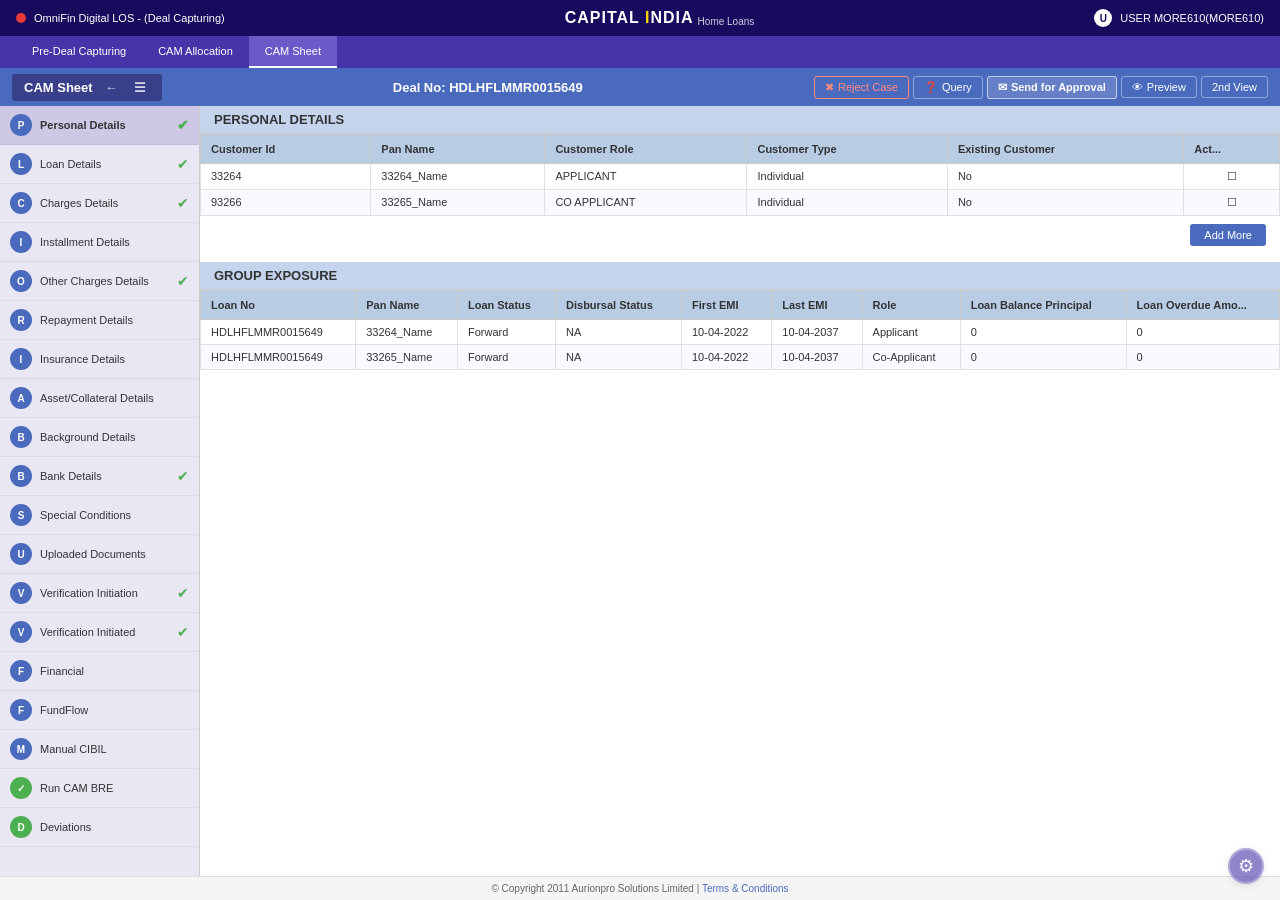
<file: index.html>
<!DOCTYPE html>
<html lang="en">
<head>
  <meta charset="UTF-8">
  <meta name="viewport" content="width=device-width, initial-scale=1.0">
  <title>OmniFin Digital LOS - Prototype</title>
  <style>
/* ============================================
   OMNIFIN DIGITAL LOS - PROTOTYPE STYLES v3
   ============================================ */
:root {
  --header-bg: #1a0a5e; --tab-bg: #4535a8; --tab-hover: #5a4ab8; --tab-active: #6a5ac8;
  --action-bar-bg: #4a6abd; --action-bar-dark: #3a3f8a;
  --sidebar-bg: #eae7f5; --sidebar-hover: #ddd8ee; --sidebar-active: #cfc8e5;
  --content-bg: #ffffff; --section-header-bg: #c5d4ed; --table-header-bg: #b8cce4;
  --primary-blue: #4a6abd; --primary-purple: #4535a8;
  --success-green: #4caf50; --danger-red: #e53935; --warning-orange: #ff9800;
  --info-blue: #2196f3; --deviate-yellow: #ffc107;
  --text-primary: #333333; --text-secondary: #666666; --text-light: #999999; --text-white: #ffffff;
  --border-color: #cccccc; --border-light: #e0e0e0; --border-dark: #999999;
  --bg-light: #f5f5f5; --bg-hover: #f0f0f0; --bg-card: #ffffff;
  --overlay-bg: rgba(0, 0, 0, 0.5);
  --spacing-xs: 4px; --spacing-sm: 8px; --spacing-md: 12px; --spacing-lg: 16px; --spacing-xl: 24px; --spacing-xxl: 32px;
  --radius-sm: 3px; --radius-md: 5px; --radius-lg: 8px;
  --shadow-sm: 0 1px 3px rgba(0,0,0,0.12); --shadow-md: 0 2px 8px rgba(0,0,0,0.15); --shadow-lg: 0 4px 16px rgba(0,0,0,0.2);
  --font-family: 'Segoe UI', Arial, Helvetica, sans-serif;
  --font-size-xs: 10px; --font-size-sm: 11px; --font-size-base: 12px; --font-size-md: 13px; --font-size-lg: 14px; --font-size-xl: 16px; --font-size-xxl: 18px;
  --sidebar-width: 200px; --header-height: 36px; --tab-height: 32px; --action-bar-height: 38px;
}
*, *::before, *::after { box-sizing: border-box; margin: 0; padding: 0; }
html, body { height: 100%; font-family: var(--font-family); font-size: var(--font-size-base); color: var(--text-primary); background: var(--bg-light); overflow: hidden; }
a { color: var(--primary-blue); text-decoration: none; }
a:hover { text-decoration: underline; }
button { font-family: var(--font-family); cursor: pointer; border: none; outline: none; }
input, select, textarea { font-family: var(--font-family); font-size: var(--font-size-base); }
.app-container { display: flex; flex-direction: column; height: 100vh; overflow: hidden; }
.top-header { display: flex; align-items: center; justify-content: space-between; height: var(--header-height); background: var(--header-bg); color: var(--text-white); padding: 0 var(--spacing-lg); flex-shrink: 0; }
.top-header .header-left { display: flex; align-items: center; gap: var(--spacing-sm); font-size: var(--font-size-sm); }
.top-header .header-left .status-dot { width: 10px; height: 10px; background: var(--danger-red); border-radius: 50%; }
.top-header .header-center { display: flex; align-items: center; gap: var(--spacing-sm); }
.top-header .header-center .logo-text { font-size: var(--font-size-xl); font-weight: 700; letter-spacing: 1px; }
.top-header .header-center .logo-text span { color: #ffd700; }
.top-header .header-center .logo-subtitle { font-size: var(--font-size-xs); opacity: 0.8; margin-left: -4px; align-self: flex-end; }
.top-header .header-right { display: flex; align-items: center; gap: var(--spacing-sm); font-size: var(--font-size-sm); }
.top-header .header-right .user-icon { width: 18px; height: 18px; background: var(--text-white); color: var(--header-bg); border-radius: 50%; display: flex; align-items: center; justify-content: center; font-size: 10px; font-weight: bold; }
.tab-nav { display: flex; align-items: center; height: var(--tab-height); background: var(--tab-bg); flex-shrink: 0; padding: 0 var(--spacing-lg); gap: 0; }
.tab-nav .tab-btn { height: 100%; padding: 0 var(--spacing-lg); background: transparent; color: var(--text-white); font-size: var(--font-size-sm); font-weight: 500; border: none; border-bottom: 2px solid transparent; transition: all 0.2s; }
.tab-nav .tab-btn:hover { background: var(--tab-hover); }
.tab-nav .tab-btn.active { background: var(--tab-active); border-bottom: 2px solid var(--text-white); }
.action-bar { display: none; align-items: center; height: var(--action-bar-height); background: var(--action-bar-bg); color: var(--text-white); padding: 0 var(--spacing-md); flex-shrink: 0; gap: var(--spacing-sm); }
.action-bar.active { display: flex; }
.action-bar .bar-left { display: flex; align-items: center; gap: var(--spacing-sm); background: var(--action-bar-dark); padding: 4px 12px; border-radius: var(--radius-sm); font-weight: 600; font-size: var(--font-size-md); white-space: nowrap; }
.action-bar .bar-left .bar-icon { cursor: pointer; padding: 2px 4px; opacity: 0.8; }
.action-bar .bar-left .bar-icon:hover { opacity: 1; }
.action-bar .bar-center { flex: 1; text-align: center; font-size: var(--font-size-md); font-weight: 600; }
.action-bar .bar-right { display: flex; align-items: center; gap: var(--spacing-xs); }
.action-bar .bar-right .bar-btn { display: flex; align-items: center; gap: 4px; padding: 4px 10px; background: transparent; color: var(--text-white); border: 1px solid rgba(255,255,255,0.4); border-radius: var(--radius-sm); font-size: var(--font-size-sm); white-space: nowrap; transition: all 0.2s; }
.action-bar .bar-right .bar-btn:hover { background: rgba(255,255,255,0.15); border-color: rgba(255,255,255,0.7); }
.action-bar .bar-right .bar-btn.reject { color: #ff8a80; border-color: #ff8a80; }
.action-bar .bar-right .bar-btn.reject:hover { background: rgba(255,0,0,0.15); }
.action-bar .bar-right .bar-btn.primary-action { background: rgba(255,255,255,0.15); border-color: rgba(255,255,255,0.6); font-weight: 600; }
.action-bar .bar-right .bar-btn.primary-action:hover { background: rgba(255,255,255,0.25); }
.main-layout { display: flex; flex: 1; overflow: hidden; }
.sidebar { display: none; flex-direction: column; width: var(--sidebar-width); background: var(--sidebar-bg); border-right: 1px solid var(--border-color); overflow-y: auto; flex-shrink: 0; }
.sidebar.active { display: flex; }
.sidebar .nav-item { display: flex; align-items: center; gap: var(--spacing-sm); padding: 8px 10px; font-size: var(--font-size-sm); color: var(--text-primary); cursor: pointer; border-bottom: 1px solid rgba(0,0,0,0.06); transition: background 0.15s; position: relative; }
.sidebar .nav-item:hover { background: var(--sidebar-hover); }
.sidebar .nav-item.active { background: var(--sidebar-active); font-weight: 600; }
.sidebar .nav-item .nav-icon { width: 22px; height: 22px; background: var(--primary-blue); border-radius: 50%; display: flex; align-items: center; justify-content: center; color: var(--text-white); font-size: 10px; font-weight: bold; flex-shrink: 0; }
.sidebar .nav-item .nav-icon.new-item { background: var(--success-green); }
.sidebar .nav-item .nav-check { margin-left: auto; color: var(--success-green); font-size: var(--font-size-lg); flex-shrink: 0; }
.sidebar .nav-item .nav-label { flex: 1; line-height: 1.3; }
.content-area { flex: 1; overflow-y: auto; background: var(--content-bg); padding: 0; }
.content-panel { display: none; padding: 0; }
.content-panel.active { display: block; }
.section-header { background: var(--section-header-bg); padding: 6px 14px; font-size: var(--font-size-md); font-weight: 600; color: var(--text-primary); border-bottom: 1px solid var(--border-color); }
.form-grid { display: grid; grid-template-columns: 1fr 1fr 1fr; gap: 0; padding: var(--spacing-md) var(--spacing-lg); }
.form-grid.fg-4 { grid-template-columns: 1fr 1fr 1fr 1fr; }
.form-group { padding: var(--spacing-sm) var(--spacing-md); }
.form-group label { display: block; font-size: var(--font-size-sm); color: var(--text-secondary); margin-bottom: 3px; font-weight: 500; }
.form-group label .required { color: var(--danger-red); }
.form-group input, .form-group select, .form-group textarea { width: 100%; padding: 5px 8px; border: 1px solid var(--border-color); border-radius: var(--radius-sm); font-size: var(--font-size-base); color: var(--text-primary); background: var(--text-white); }
.form-group input:focus, .form-group select:focus, .form-group textarea:focus { border-color: var(--primary-blue); outline: none; box-shadow: 0 0 0 2px rgba(74,106,189,0.15); }
.form-group input[readonly] { background: var(--bg-light); color: var(--text-secondary); }
.form-group textarea { resize: vertical; min-height: 60px; }
.data-table-wrapper { overflow-x: auto; margin: 0; }
.data-table { width: 100%; border-collapse: collapse; font-size: var(--font-size-sm); }
.data-table thead th { background: var(--table-header-bg); padding: 8px 10px; text-align: left; font-weight: 600; color: var(--text-primary); border: 1px solid var(--border-color); white-space: nowrap; }
.data-table tbody td { padding: 6px 10px; border: 1px solid var(--border-light); color: var(--text-primary); vertical-align: top; }
.data-table tbody tr:hover { background: var(--bg-hover); }
.data-table tbody tr:nth-child(even) { background: #f9f9ff; }
.data-table tbody tr:nth-child(even):hover { background: var(--bg-hover); }
.data-table .cell-center { text-align: center; }
.data-table .cell-right { text-align: right; }
.data-table .link-cell { color: var(--primary-blue); cursor: pointer; }
.data-table .link-cell:hover { text-decoration: underline; }
.table-actions { padding: 8px 14px; display: flex; justify-content: flex-end; gap: var(--spacing-sm); }
.table-actions .btn-add { padding: 5px 14px; background: var(--primary-blue); color: var(--text-white); border: none; border-radius: var(--radius-sm); font-size: var(--font-size-sm); cursor: pointer; }
.table-actions .btn-add:hover { opacity: 0.9; }
.bre-page { padding: var(--spacing-lg); }
.bre-page .bre-header { display: flex; align-items: center; justify-content: space-between; margin-bottom: var(--spacing-lg); }
.bre-page .bre-title { font-size: var(--font-size-xxl); font-weight: 700; color: var(--text-primary); }
.bre-page .bre-subtitle { font-size: var(--font-size-md); color: var(--text-secondary); margin-top: 2px; }
.btn-run-bre { padding: 8px 20px; background: var(--primary-blue); color: var(--text-white); border: none; border-radius: var(--radius-md); font-size: var(--font-size-md); font-weight: 600; cursor: pointer; transition: all 0.2s; }
.btn-run-bre:hover { background: #3a5aad; box-shadow: var(--shadow-sm); }
.bre-empty-state { display: flex; flex-direction: column; align-items: center; justify-content: center; padding: 80px 40px; text-align: center; }
.bre-empty-state .empty-icon { width: 80px; height: 80px; background: var(--sidebar-bg); border-radius: 50%; display: flex; align-items: center; justify-content: center; font-size: 36px; color: var(--primary-blue); margin-bottom: var(--spacing-lg); }
.bre-empty-state .empty-title { font-size: var(--font-size-xl); font-weight: 600; color: var(--text-primary); margin-bottom: var(--spacing-sm); }
.bre-empty-state .empty-text { font-size: var(--font-size-md); color: var(--text-secondary); margin-bottom: var(--spacing-xl); max-width: 400px; }
.bre-results { display: none; }
.bre-results.active { display: block; }
.bre-status-badge { display: inline-flex; align-items: center; gap: 6px; padding: 4px 14px; border-radius: 20px; font-size: var(--font-size-md); font-weight: 600; }
.bre-status-badge.passed { background: #e8f5e9; color: #2e7d32; border: 1px solid #a5d6a7; }
.bre-status-badge.failed { background: #ffebee; color: #c62828; border: 1px solid #ef9a9a; }
.bre-status-badge.deviated { background: #fff8e1; color: #f57f17; border: 1px solid #ffe082; }
.summary-cards { display: grid; grid-template-columns: repeat(auto-fit, minmax(140px, 1fr)); gap: var(--spacing-md); margin-bottom: var(--spacing-xl); }
.summary-card { background: var(--bg-card); border: 1px solid var(--border-light); border-radius: var(--radius-lg); padding: var(--spacing-lg); text-align: center; box-shadow: var(--shadow-sm); position: relative; overflow: hidden; }
.summary-card::before { content: ''; position: absolute; top: 0; left: 0; right: 0; height: 3px; }
.summary-card.total::before { background: var(--primary-blue); }
.summary-card.passed::before { background: var(--success-green); }
.summary-card.failed::before { background: var(--danger-red); }
.summary-card.deviated::before { background: var(--deviate-yellow); }
.summary-card.amount::before { background: var(--primary-purple); }
.summary-card .card-value { font-size: 28px; font-weight: 700; margin-bottom: 4px; }
.summary-card.total .card-value { color: var(--primary-blue); }
.summary-card.passed .card-value { color: var(--success-green); }
.summary-card.failed .card-value { color: var(--danger-red); }
.summary-card.deviated .card-value { color: var(--deviate-yellow); }
.summary-card.amount .card-value { color: var(--primary-purple); font-size: 20px; }
.summary-card .card-label { font-size: var(--font-size-sm); color: var(--text-secondary); font-weight: 500; }
.results-section { margin-bottom: var(--spacing-xl); }
.results-section .results-title { font-size: var(--font-size-lg); font-weight: 700; color: var(--text-primary); margin-bottom: var(--spacing-md); display: flex; align-items: center; gap: var(--spacing-sm); }
.results-section .results-title .count-badge { color: var(--text-white); font-size: var(--font-size-xs); padding: 1px 8px; border-radius: 10px; }
.count-badge.fail { background: var(--danger-red); }
.count-badge.deviate { background: var(--deviate-yellow); color: #333; }
.count-badge.pass { background: var(--success-green); }
.modal-overlay { display: none; position: fixed; top: 0; left: 0; right: 0; bottom: 0; background: var(--overlay-bg); z-index: 1000; align-items: center; justify-content: center; }
.modal-overlay.active { display: flex; }
.modal-box { background: var(--text-white); border-radius: var(--radius-lg); box-shadow: var(--shadow-lg); max-width: 520px; width: 90%; max-height: 80vh; overflow-y: auto; position: relative; animation: modalSlideIn 0.2s ease-out; }
@keyframes modalSlideIn { from { opacity: 0; transform: translateY(-20px); } to { opacity: 1; transform: translateY(0); } }
.modal-header { display: flex; align-items: center; justify-content: space-between; padding: 14px 20px; border-bottom: 1px solid var(--border-light); }
.modal-header .modal-title { font-size: var(--font-size-xl); font-weight: 700; color: var(--text-primary); }
.modal-header .modal-close { width: 28px; height: 28px; background: var(--bg-light); border: none; border-radius: 50%; font-size: 16px; color: var(--text-secondary); cursor: pointer; display: flex; align-items: center; justify-content: center; transition: all 0.15s; }
.modal-header .modal-close:hover { background: var(--border-light); color: var(--text-primary); }
.modal-body { padding: 20px; }
.modal-body .modal-icon { text-align: center; font-size: 48px; margin-bottom: var(--spacing-md); }
.modal-body .modal-text { font-size: var(--font-size-md); color: var(--text-secondary); line-height: 1.6; text-align: center; margin-bottom: var(--spacing-lg); }
.modal-body .modal-status { text-align: center; margin-bottom: var(--spacing-lg); }
.modal-body .modal-link { text-align: center; margin-bottom: var(--spacing-md); }
.modal-footer { display: flex; align-items: center; justify-content: center; gap: var(--spacing-md); padding: 14px 20px; border-top: 1px solid var(--border-light); }
.btn { padding: 7px 18px; border-radius: var(--radius-md); font-size: var(--font-size-md); font-weight: 600; cursor: pointer; transition: all 0.15s; border: 1px solid transparent; display: inline-flex; align-items: center; gap: 6px; }
.btn-primary { background: var(--primary-blue); color: var(--text-white); border-color: var(--primary-blue); }
.btn-primary:hover { background: #3a5aad; }
.btn-secondary { background: var(--text-white); color: var(--primary-blue); border-color: var(--primary-blue); }
.btn-secondary:hover { background: #f0f4ff; }
.btn-success { background: var(--success-green); color: var(--text-white); border-color: var(--success-green); }
.btn-success:hover { background: #43a047; }
.btn-danger { background: var(--danger-red); color: var(--text-white); border-color: var(--danger-red); }
.btn-danger:hover { background: #d32f2f; }
.btn-warning { background: var(--deviate-yellow); color: #333; border-color: var(--deviate-yellow); }
.btn-ghost { background: transparent; color: var(--text-secondary); border-color: var(--border-color); }
.btn-ghost:hover { background: var(--bg-light); }
.btn-link { background: transparent; color: var(--primary-blue); border: none; padding: 4px 8px; text-decoration: underline; }
.btn-sm { padding: 4px 12px; font-size: var(--font-size-sm); }
.loading-spinner { display: flex; flex-direction: column; align-items: center; justify-content: center; padding: 40px; }
.spinner { width: 40px; height: 40px; border: 3px solid var(--border-light); border-top: 3px solid var(--primary-blue); border-radius: 50%; animation: spin 0.8s linear infinite; margin-bottom: var(--spacing-md); }
@keyframes spin { to { transform: rotate(360deg); } }
.loading-text { font-size: var(--font-size-md); color: var(--text-secondary); font-weight: 500; }
.extra-fields-page { padding: var(--spacing-lg); }
.ef-card { margin-bottom: var(--spacing-lg); border: 1px solid var(--border-light); border-radius: var(--radius-md); overflow: hidden; background: var(--bg-card); box-shadow: var(--shadow-sm); }
.ef-card-header { background: var(--section-header-bg); padding: 8px 14px; font-weight: 700; font-size: var(--font-size-md); color: var(--text-primary); border-bottom: 1px solid var(--border-color); display: flex; align-items: center; justify-content: space-between; }
.ef-card-header .ef-card-badge { font-size: var(--font-size-xs); padding: 2px 8px; border-radius: 10px; font-weight: 600; }
.ef-card-body { padding: var(--spacing-sm) 0; }
.ef-block-label { font-size: var(--font-size-sm); font-weight: 700; color: var(--primary-purple); text-transform: uppercase; letter-spacing: 0.3px; padding: 6px 14px 2px; margin-top: 4px; border-top: 1px solid var(--border-light); }
.ef-block-label:first-child { border-top: none; margin-top: 0; }
.ef-cond { display: none; }
.ef-cond.show { display: block; }
.ef-cond-num { display: none; }
.ef-cond-num.show { display: block; }
.ef-cond-segment { display: none; }
.ef-cond-segment.show { display: block; }
.ef-person-card { margin: 0 14px var(--spacing-md); border: 1px solid #d0d7e8; border-radius: var(--radius-md); background: #fafbfe; }
.ef-person-card-header { background: #e8edf5; padding: 6px 12px; font-weight: 600; font-size: var(--font-size-sm); color: var(--text-primary); border-bottom: 1px solid #d0d7e8; display: flex; align-items: center; gap: 8px; }
.ef-person-card-body { padding: var(--spacing-sm) 0; }
.ef-person-card-body .ef-block-label { padding-left: 12px; }
.ef-person-card-body .form-grid { padding: var(--spacing-sm) var(--spacing-md); }
.deviations-page { padding: var(--spacing-lg); }
.deviations-page .deviations-title { font-size: var(--font-size-xxl); font-weight: 700; margin-bottom: var(--spacing-lg); }
.deviation-section { margin-bottom: var(--spacing-xl); }
.deviation-section .deviation-section-title { font-size: var(--font-size-lg); font-weight: 700; color: var(--text-primary); margin-bottom: var(--spacing-md); padding-bottom: var(--spacing-sm); border-bottom: 2px solid var(--border-light); display: flex; align-items: center; gap: var(--spacing-sm); }
.deviation-section .deviation-section-title .frozen-badge { font-size: var(--font-size-xs); background: #e3f2fd; color: #1565c0; padding: 2px 8px; border-radius: 10px; font-weight: 600; }
.data-table .frozen-row { background: #f5f5ff !important; }
.data-table .frozen-row td:nth-child(-n+4) { color: var(--text-secondary); }
.data-table input[type="text"], .data-table textarea { width: 100%; padding: 3px 6px; border: 1px solid var(--border-color); border-radius: var(--radius-sm); font-size: var(--font-size-sm); font-family: var(--font-family); }
.data-table input[type="checkbox"] { width: 16px; height: 16px; cursor: pointer; }
.page-actions { padding: var(--spacing-lg) 0; display: flex; gap: var(--spacing-md); }
.app-footer { text-align: center; padding: 6px; font-size: var(--font-size-xs); color: var(--text-secondary); background: var(--bg-light); border-top: 1px solid var(--border-light); flex-shrink: 0; }
.app-footer a { color: var(--primary-blue); }
.sim-toggle-btn { position: fixed; bottom: 16px; right: 16px; z-index: 900; width: 36px; height: 36px; border-radius: 50%; background: var(--primary-purple); color: var(--text-white); border: 2px solid rgba(255,255,255,0.3); box-shadow: var(--shadow-md); font-size: 18px; display: flex; align-items: center; justify-content: center; cursor: pointer; transition: all 0.2s; opacity: 0.6; }
.sim-toggle-btn:hover { opacity: 1; transform: scale(1.1); box-shadow: var(--shadow-lg); }
.sim-panel { display: none; position: fixed; bottom: 60px; right: 16px; z-index: 901; background: var(--text-white); border-radius: var(--radius-lg); box-shadow: var(--shadow-lg); border: 1px solid var(--border-light); width: 280px; animation: modalSlideIn 0.15s ease-out; }
.sim-panel.active { display: block; }
.sim-panel-header { padding: 10px 14px; border-bottom: 1px solid var(--border-light); display: flex; align-items: center; justify-content: space-between; }
.sim-panel-header .sim-title { font-size: var(--font-size-md); font-weight: 700; color: var(--text-primary); }
.sim-panel-header .sim-close { width: 22px; height: 22px; background: var(--bg-light); border: none; border-radius: 50%; font-size: 13px; color: var(--text-secondary); cursor: pointer; display: flex; align-items: center; justify-content: center; }
.sim-panel-header .sim-close:hover { background: var(--border-light); }
.sim-panel-body { padding: 14px; }
.sim-section { margin-bottom: 14px; }
.sim-section:last-child { margin-bottom: 0; }
.sim-section-label { font-size: var(--font-size-sm); font-weight: 700; color: var(--text-secondary); text-transform: uppercase; letter-spacing: 0.5px; margin-bottom: 8px; }
.sim-options { display: flex; gap: 6px; flex-wrap: wrap; }
.sim-option { padding: 4px 12px; border-radius: 14px; font-size: var(--font-size-sm); font-weight: 600; cursor: pointer; border: 1.5px solid var(--border-color); background: var(--text-white); color: var(--text-secondary); transition: all 0.15s; }
.sim-option:hover { border-color: var(--primary-blue); color: var(--primary-blue); }
.sim-option.active-passed { background: #e8f5e9; color: #2e7d32; border-color: #4caf50; }
.sim-option.active-failed { background: #ffebee; color: #c62828; border-color: #e53935; }
.sim-option.active-deviated { background: #fff8e1; color: #f57f17; border-color: #ffc107; }
.sim-hint { font-size: var(--font-size-xs); color: var(--text-light); margin-top: 10px; text-align: center; font-style: italic; }
.ef-card .data-table select, .extra-section .data-table select { padding: 3px 6px; border: 1px solid var(--border-color); border-radius: var(--radius-sm); font-size: var(--font-size-sm); font-family: var(--font-family); }
.ef-card .data-table input[type="number"], .extra-section .data-table input[type="number"] { width: 100px; padding: 3px 6px; border: 1px solid var(--border-color); border-radius: var(--radius-sm); font-size: var(--font-size-sm); font-family: var(--font-family); text-align: right; }

/* ============================================
   ACCORDION SECTIONS
   ============================================ */
.ef-accordion { margin-bottom: var(--spacing-md); border: 1px solid var(--border-light); border-radius: var(--radius-md); overflow: hidden; background: var(--bg-card); box-shadow: var(--shadow-sm); }
.ef-accordion-header { background: var(--section-header-bg); padding: 8px 14px; font-weight: 700; font-size: var(--font-size-md); color: var(--text-primary); border-bottom: 1px solid var(--border-color); display: flex; align-items: center; justify-content: space-between; cursor: pointer; user-select: none; transition: background 0.15s; }
.ef-accordion-header:hover { background: #b8c8e2; }
.ef-accordion-header .acc-chevron { font-size: 14px; transition: transform 0.2s; color: var(--text-secondary); }
.ef-accordion.collapsed .ef-accordion-header .acc-chevron { transform: rotate(-90deg); }
.ef-accordion-body { padding: var(--spacing-sm) 0; transition: max-height 0.25s ease; overflow: hidden; }
.ef-accordion.collapsed .ef-accordion-body { display: none; }
.ef-accordion-header .acc-title { display: flex; align-items: center; gap: 8px; }
.ef-accordion-header .acc-count { font-size: var(--font-size-xs); background: var(--primary-blue); color: #fff; padding: 1px 8px; border-radius: 10px; font-weight: 600; }

/* ============================================
   TOGGLE SWITCH (CSS-only)
   ============================================ */
.toggle-switch { display: inline-flex; align-items: center; gap: 8px; cursor: pointer; font-size: var(--font-size-sm); color: var(--text-primary); user-select: none; }
.toggle-switch input[type="checkbox"] { display: none; }
.toggle-switch .slider { position: relative; width: 36px; height: 20px; background: #ccc; border-radius: 20px; transition: background 0.2s; flex-shrink: 0; }
.toggle-switch .slider::after { content: ''; position: absolute; top: 2px; left: 2px; width: 16px; height: 16px; background: #fff; border-radius: 50%; transition: transform 0.2s; box-shadow: 0 1px 2px rgba(0,0,0,0.2); }
.toggle-switch input:checked + .slider { background: var(--success-green); }
.toggle-switch input:checked + .slider::after { transform: translateX(16px); }
.toggle-switch .toggle-label-text { font-weight: 500; }
.toggle-switch .toggle-state { font-size: var(--font-size-xs); color: var(--text-light); min-width: 22px; }

/* Toggle row: multiple toggles side-by-side */
.ef-toggle-row { display: flex; flex-wrap: wrap; gap: var(--spacing-md) var(--spacing-xl); padding: var(--spacing-sm) var(--spacing-lg); align-items: center; }
.ef-toggle-row .toggle-group { display: flex; align-items: center; gap: 6px; min-width: 200px; }
.ef-toggle-row .toggle-group label { font-size: var(--font-size-sm); color: var(--text-secondary); font-weight: 500; margin: 0; white-space: nowrap; }

/* ============================================
   RADIO PILLS (Segmented Controls)
   ============================================ */
.radio-pills { display: inline-flex; border: 1px solid var(--border-color); border-radius: var(--radius-md); overflow: hidden; }
.radio-pills input[type="radio"] { display: none; }
.radio-pills label { padding: 4px 14px; font-size: var(--font-size-sm); font-weight: 500; color: var(--text-secondary); cursor: pointer; border-right: 1px solid var(--border-color); transition: all 0.15s; background: #fff; white-space: nowrap; }
.radio-pills label:last-of-type { border-right: none; }
.radio-pills label:hover { background: #f0f4ff; color: var(--primary-blue); }
.radio-pills input[type="radio"]:checked + label { background: var(--primary-blue); color: #fff; }

/* ============================================
   PERSON CARD (mini accordion inside sections)
   ============================================ */
.ef-person-card { margin: 0 14px var(--spacing-md); border: 1px solid #d0d7e8; border-radius: var(--radius-md); background: #fafbfe; }
.ef-person-card-header { background: #e8edf5; padding: 6px 12px; font-weight: 600; font-size: var(--font-size-sm); color: var(--text-primary); border-bottom: 1px solid #d0d7e8; display: flex; align-items: center; gap: 8px; cursor: pointer; user-select: none; }
.ef-person-card-header:hover { background: #dde4f0; }
.ef-person-card-header .acc-chevron { font-size: 12px; transition: transform 0.2s; color: var(--text-secondary); margin-left: auto; }
.ef-person-card.collapsed .ef-person-card-header .acc-chevron { transform: rotate(-90deg); }
.ef-person-card.collapsed .ef-person-card-body { display: none; }
.ef-person-card-body { padding: var(--spacing-sm) 0; }
.ef-person-card-body .ef-block-label { padding-left: 12px; }
.ef-person-card-body .form-grid { padding: var(--spacing-sm) var(--spacing-md); }
.ef-person-card-body .ef-toggle-row { padding: var(--spacing-xs) var(--spacing-md); }

/* Conditional visibility helpers */
.ef-cond-hide { display: none !important; }
.ef-bt-section { display: none; }
.ef-bt-section.show { display: block; }
.sim-badge { display: inline-block; font-size: 9px; font-weight: 700; background: #e3f2fd; color: #1565c0; padding: 1px 5px; border-radius: 3px; vertical-align: middle; margin-left: 4px; letter-spacing: 0.3px; text-transform: uppercase; }
.ef-section-header { background: #3a4a8a; padding: 8px 14px; font-size: var(--font-size-md); font-weight: 700; color: #fff; margin-top: var(--spacing-md); text-transform: uppercase; letter-spacing: 0.5px; border-left: 4px solid #1a0a5e; }
.ef-section-header:first-child { margin-top: 0; }
.ef-section-header .header-badge { font-size: var(--font-size-xs); background: rgba(255,255,255,0.25); padding: 2px 10px; border-radius: 10px; margin-left: 8px; font-weight: 600; }
.ef-cond-select.ef-cond-hide { display: none !important; }
.ef-case-setup { background: #f0edf8; border: 2px solid #b8a9d9; border-radius: var(--radius-lg); padding: 0 0 var(--spacing-md); margin-bottom: var(--spacing-lg); overflow: hidden; }
.ef-case-setup .ef-case-setup-header { background: linear-gradient(135deg, #5a3a9a, #7b5ec6); padding: 10px 14px; font-size: var(--font-size-md); font-weight: 700; color: #fff; text-transform: uppercase; letter-spacing: 0.5px; display: flex; align-items: center; gap: 10px; }
.ef-case-setup .ef-case-setup-header .sim-label { font-size: 9px; background: rgba(255,255,255,0.25); padding: 2px 8px; border-radius: 10px; font-weight: 600; letter-spacing: 0.5px; }
.ef-case-setup .form-grid { padding: var(--spacing-sm) var(--spacing-lg); }
.ef-case-setup .ef-seg-subtitle { font-size: var(--font-size-sm); font-weight: 600; color: #5a3a9a; padding: 4px 14px 0; border-top: 1px solid #d4c8eb; margin-top: var(--spacing-sm); }
.ef-case-setup .ef-seg-hint { font-size: 10px; color: #8a7aaa; padding: 0 14px 2px; font-style: italic; }
.text-center { text-align: center; }
.text-right { text-align: right; }
.text-success { color: var(--success-green); }
.text-danger { color: var(--danger-red); }
.text-warning { color: var(--deviate-yellow); }
.text-muted { color: var(--text-secondary); }
.fw-bold { font-weight: 700; }
.mt-sm { margin-top: var(--spacing-sm); }
.mt-md { margin-top: var(--spacing-md); }
.mt-lg { margin-top: var(--spacing-lg); }
.mb-sm { margin-bottom: var(--spacing-sm); }
.mb-md { margin-bottom: var(--spacing-md); }
.mb-lg { margin-bottom: var(--spacing-lg); }
.hidden { display: none !important; }
@media (max-width: 1200px) { .summary-cards { grid-template-columns: repeat(3, 1fr); } .form-grid.fg-4 { grid-template-columns: 1fr 1fr 1fr; } }
@media (max-width: 992px) { :root { --sidebar-width: 170px; } .form-grid { grid-template-columns: 1fr 1fr; } .form-grid.fg-4 { grid-template-columns: 1fr 1fr; } .summary-cards { grid-template-columns: repeat(3, 1fr); } .action-bar .bar-right .bar-btn span.btn-label { display: none; } }
@media (max-width: 768px) { :root { --sidebar-width: 160px; } .form-grid { grid-template-columns: 1fr; } .form-grid.fg-4 { grid-template-columns: 1fr; } .summary-cards { grid-template-columns: repeat(2, 1fr); } .modal-box { max-width: 95%; } }
  </style>
</head>
<body>

<div class="app-container">

  <!-- ===== TOP HEADER ===== -->
  <header class="top-header">
    <div class="header-left">
      <span class="status-dot"></span>
      <span>OmniFin Digital LOS - (Deal Capturing)</span>
    </div>
    <div class="header-center">
      <span class="logo-text">CAPITAL <span>I</span>NDIA</span>
      <span class="logo-subtitle">Home Loans</span>
    </div>
    <div class="header-right">
      <span class="user-icon">U</span>
      <span>USER MORE610(MORE610)</span>
    </div>
  </header>

  <!-- ===== TAB NAVIGATION ===== -->
  <nav class="tab-nav">
    <button class="tab-btn active" data-tab="predeal">Pre-Deal Capturing</button>
    <button class="tab-btn" data-tab="cam-alloc">CAM Allocation</button>
    <button class="tab-btn" data-tab="cam">CAM Sheet</button>
  </nav>

  <!-- ===== ACTION BAR: Pre-Deal ===== -->
  <div class="action-bar active" id="actionbar-predeal">
    <div class="bar-left">
      <span>Pre-Deal</span>
      <span class="bar-icon">&#8592;</span>
      <span class="bar-icon">&#9776;</span>
    </div>
    <div class="bar-center">Deal No: HDLUSLHOF0036117</div>
    <div class="bar-right">
      <button class="bar-btn reject">&#10006; <span class="btn-label">Reject Case</span></button>
      <button class="bar-btn">&#10067; <span class="btn-label">Query</span></button>
      <button class="bar-btn primary-action" id="btn-send-cam-sheet" title="Send To Cam Sheet">&#9993; <span class="btn-label">Send To Cam Sheet</span></button>
      <button class="bar-btn">&#128065; <span class="btn-label">Preview</span></button>
      <button class="bar-btn"><span class="btn-label">Imd View</span></button>
    </div>
  </div>

  <!-- ===== ACTION BAR: CAM Allocation ===== -->
  <div class="action-bar" id="actionbar-cam-alloc">
    <div class="bar-left">
      <span>CAM Allocation</span>
      <span class="bar-icon">&#8592;</span>
      <span class="bar-icon">&#9776;</span>
    </div>
    <div class="bar-center">Deal No: HDLUSLHOF0036117</div>
    <div class="bar-right">
      <button class="bar-btn">&#128065; <span class="btn-label">Preview</span></button>
    </div>
  </div>

  <!-- ===== ACTION BAR: CAM Sheet ===== -->
  <div class="action-bar" id="actionbar-cam">
    <div class="bar-left">
      <span>CAM Sheet</span>
      <span class="bar-icon">&#8592;</span>
      <span class="bar-icon">&#9776;</span>
    </div>
    <div class="bar-center">Deal No: HDLHFLMMR0015649</div>
    <div class="bar-right">
      <button class="bar-btn reject">&#10006; <span class="btn-label">Reject Case</span></button>
      <button class="bar-btn">&#10067; <span class="btn-label">Query</span></button>
      <button class="bar-btn primary-action" id="btn-send-approval" title="Send for Approval">&#9993; <span class="btn-label">Send for Approval</span></button>
      <button class="bar-btn">&#128065; <span class="btn-label">Preview</span></button>
      <button class="bar-btn"><span class="btn-label">2nd View</span></button>
    </div>
  </div>

  <!-- ===== MAIN LAYOUT ===== -->
  <div class="main-layout">

    <!-- ===== SIDEBAR: Pre-Deal ===== -->
    <aside class="sidebar active" id="sidebar-predeal">
      <div class="nav-item active" data-page="predeal-source">
        <span class="nav-icon">S</span>
        <span class="nav-label">Source Details</span>
        <span class="nav-check">&#10004;</span>
      </div>
      <div class="nav-item" data-page="predeal-personal">
        <span class="nav-icon">P</span>
        <span class="nav-label">Personal Details</span>
        <span class="nav-check">&#10004;</span>
      </div>
      <div class="nav-item" data-page="predeal-loan">
        <span class="nav-icon">L</span>
        <span class="nav-label">Loan Details</span>
        <span class="nav-check">&#10004;</span>
      </div>
      <div class="nav-item" data-page="predeal-charges">
        <span class="nav-icon">C</span>
        <span class="nav-label">Charges Details</span>
      </div>
      <div class="nav-item" data-page="predeal-asset">
        <span class="nav-icon">A</span>
        <span class="nav-label">Asset/Collateral Details</span>
        <span class="nav-check">&#10004;</span>
      </div>
      <div class="nav-item" data-page="predeal-background">
        <span class="nav-icon">B</span>
        <span class="nav-label">Background Details</span>
        <span class="nav-check">&#10004;</span>
      </div>
      <div class="nav-item" data-page="predeal-bank">
        <span class="nav-icon">B</span>
        <span class="nav-label">Bank Details</span>
        <span class="nav-check">&#10004;</span>
      </div>
      <div class="nav-item" data-page="predeal-documents">
        <span class="nav-icon">D</span>
        <span class="nav-label">Documents</span>
        <span class="nav-check">&#10004;</span>
      </div>
      <div class="nav-item" data-page="predeal-uploaded">
        <span class="nav-icon">U</span>
        <span class="nav-label">Uploaded Documents</span>
      </div>
      <div class="nav-item" data-page="predeal-cibil">
        <span class="nav-icon">M</span>
        <span class="nav-label">Manual CIBIL</span>
      </div>
      <div class="nav-item" data-page="predeal-dedupe">
        <span class="nav-icon">D</span>
        <span class="nav-label">Dedupe Referral</span>
      </div>
      <div class="nav-item" data-page="predeal-bre">
        <span class="nav-icon new-item">&#10003;</span>
        <span class="nav-label">Check Eligibility (Pre-Deal BRE)</span>
      </div>
    </aside>

    <!-- ===== SIDEBAR: CAM Allocation ===== -->
    <aside class="sidebar" id="sidebar-cam-alloc">
      <div class="nav-item active">
        <span class="nav-icon">A</span>
        <span class="nav-label">CAM Allocation</span>
      </div>
    </aside>

    <!-- ===== SIDEBAR: CAM Sheet ===== -->
    <aside class="sidebar" id="sidebar-cam">
      <div class="nav-item active" data-page="cam-personal">
        <span class="nav-icon">P</span>
        <span class="nav-label">Personal Details</span>
        <span class="nav-check">&#10004;</span>
      </div>
      <div class="nav-item" data-page="cam-loan">
        <span class="nav-icon">L</span>
        <span class="nav-label">Loan Details</span>
        <span class="nav-check">&#10004;</span>
      </div>
      <div class="nav-item" data-page="cam-charges">
        <span class="nav-icon">C</span>
        <span class="nav-label">Charges Details</span>
        <span class="nav-check">&#10004;</span>
      </div>
      <div class="nav-item" data-page="cam-installment">
        <span class="nav-icon">I</span>
        <span class="nav-label">Installment Details</span>
      </div>
      <div class="nav-item" data-page="cam-other-charges">
        <span class="nav-icon">O</span>
        <span class="nav-label">Other Charges Details</span>
        <span class="nav-check">&#10004;</span>
      </div>
      <div class="nav-item" data-page="cam-repayment">
        <span class="nav-icon">R</span>
        <span class="nav-label">Repayment Details</span>
      </div>
      <div class="nav-item" data-page="cam-insurance">
        <span class="nav-icon">I</span>
        <span class="nav-label">Insurance Details</span>
      </div>
      <div class="nav-item" data-page="cam-asset">
        <span class="nav-icon">A</span>
        <span class="nav-label">Asset/Collateral Details</span>
      </div>
      <div class="nav-item" data-page="cam-background">
        <span class="nav-icon">B</span>
        <span class="nav-label">Background Details</span>
      </div>
      <div class="nav-item" data-page="cam-bank">
        <span class="nav-icon">B</span>
        <span class="nav-label">Bank Details</span>
        <span class="nav-check">&#10004;</span>
      </div>
      <div class="nav-item" data-page="cam-special">
        <span class="nav-icon">S</span>
        <span class="nav-label">Special Conditions</span>
      </div>
      <div class="nav-item" data-page="cam-uploaded">
        <span class="nav-icon">U</span>
        <span class="nav-label">Uploaded Documents</span>
      </div>
      <div class="nav-item" data-page="cam-verif-init">
        <span class="nav-icon">V</span>
        <span class="nav-label">Verification Initiation</span>
        <span class="nav-check">&#10004;</span>
      </div>
      <div class="nav-item" data-page="cam-verif-done">
        <span class="nav-icon">V</span>
        <span class="nav-label">Verification Initiated</span>
        <span class="nav-check">&#10004;</span>
      </div>
      <div class="nav-item" data-page="cam-financial">
        <span class="nav-icon">F</span>
        <span class="nav-label">Financial</span>
      </div>
      <div class="nav-item" data-page="cam-fundflow">
        <span class="nav-icon">F</span>
        <span class="nav-label">FundFlow</span>
      </div>
      <div class="nav-item" data-page="cam-cibil">
        <span class="nav-icon">M</span>
        <span class="nav-label">Manual CIBIL</span>
      </div>
      <div class="nav-item" data-page="cam-bre">
        <span class="nav-icon new-item">&#10003;</span>
        <span class="nav-label">Run CAM BRE</span>
      </div>
      <div class="nav-item" data-page="cam-deviations">
        <span class="nav-icon new-item">D</span>
        <span class="nav-label">Deviations</span>
      </div>
    </aside>

    <!-- ===== CONTENT AREA ===== -->
    <div class="content-area">

      <!-- =============================================
           PRE-DEAL CONTENT PANELS
           ============================================= -->

      <div class="content-panel active" id="page-predeal-source">
        <div class="section-header">SOURCE DETAILS (36117)</div>
        <div class="form-grid">
          <div class="form-group"><label>Lead No</label><input type="text" value="" readonly></div>
          <div class="form-group"><label>Deal No</label><input type="text" value="HDLUSLHOF0036117" readonly></div>
          <div class="form-group"><label>Application Form No <span class="required">*</span></label><input type="text" value="WEB-MS-MORE610-20250923153150" readonly></div>
          <div class="form-group"><label>Date &amp; Time Of Receipt <span class="required">*</span></label><div class="input-with-icon"><input type="text" value="01/08/2025"><span class="input-icon">&#128197;</span></div></div>
          <div class="form-group"><label>Date Encoded <span class="required">*</span></label><input type="text" value="23/09/2025" readonly></div>
          <div class="form-group"><label>Deal Category <span class="required">*</span></label><select><option selected>GENERAL</option><option>PRIORITY</option><option>STAFF</option></select></div>
          <div class="form-group"><label>Branch</label><input type="text" value="HEAD OFFICE" readonly></div>
          <div class="form-group"><label>Generated By</label><input type="text" value="OTHERS" readonly></div>
          <div class="form-group"><label>Relationship Officer(RO)</label><div class="input-with-icon"><input type="text" value=""><span class="input-icon">&#128269;</span></div></div>
          <div class="form-group"><label>Relationship Manager/Team Leader <span class="required">*</span></label><select><option selected>BRANCH WALKIN</option><option>DIRECT</option><option>DSA</option></select></div>
          <div class="form-group"><label>Source</label><select><option selected>BRANCH WALKIN</option><option>DIRECT</option><option>DSA</option></select></div>
          <div class="form-group"><label>Source Description<span class="required">*</span></label><input type="text" value="sdvc"></div>
          <div class="form-group"><label>Source BM Name</label><input type="text" value=""></div>
          <div class="form-group"><label>TL Name</label><input type="text" value=""></div>
          <div class="form-group"><label>Referred By</label><input type="text" value=""></div>
          <div class="form-group"><label>Primary Lending Institutions</label><input type="text" value=""></div>
          <div class="form-group"><label>Area Code</label><select><option selected>--Select--</option><option>North</option><option>South</option></select></div>
          <div class="form-group"><label>Case Visited By</label><input type="text" value=""></div>
          <div class="form-group" style="grid-column: 1 / span 2;"><label>Author Remarks</label><textarea>Maker Remark</textarea><div style="font-size:10px; color:#999; margin-top:2px;">Maximum Allowed Character 250</div></div>
        </div>
      </div>

      <div class="content-panel" id="page-predeal-personal">
        <div class="section-header">PERSONAL DETAILS</div>
        <div class="form-grid">
          <div class="form-group"><label>First Name</label><input type="text" value="John"></div>
          <div class="form-group"><label>Last Name</label><input type="text" value="Doe"></div>
          <div class="form-group"><label>Date of Birth</label><input type="text" value="15/03/1990"></div>
          <div class="form-group"><label>PAN Number</label><input type="text" value="ABCPD1234F"></div>
          <div class="form-group"><label>Aadhar Number</label><input type="text" value="XXXX XXXX 4567"></div>
          <div class="form-group"><label>Mobile</label><input type="text" value="9876543210"></div>
        </div>
      </div>
      <div class="content-panel" id="page-predeal-loan">
        <div class="section-header">LOAN DETAILS</div>
        <div class="form-grid">
          <div class="form-group"><label>Loan Amount Requested</label><input type="text" value="25,00,000"></div>
          <div class="form-group"><label>Loan Tenure (months)</label><input type="text" value="240"></div>
          <div class="form-group"><label>Rate of Interest</label><input type="text" value="9.5%"></div>
          <div class="form-group"><label>Loan Type</label><select><option selected>Home Loan</option><option>LAP</option></select></div>
          <div class="form-group"><label>Purpose</label><input type="text" value="Purchase of Flat"></div>
          <div class="form-group"><label>EMI</label><input type="text" value="23,282" readonly></div>
        </div>
      </div>
      <div class="content-panel" id="page-predeal-charges"><div class="section-header">CHARGES DETAILS</div><div style="padding:40px; text-align:center; color:#999;">Charges details form content</div></div>
      <div class="content-panel" id="page-predeal-asset"><div class="section-header">ASSET/COLLATERAL DETAILS</div><div style="padding:40px; text-align:center; color:#999;">Asset/Collateral details form content</div></div>
      <div class="content-panel" id="page-predeal-background"><div class="section-header">BACKGROUND DETAILS</div><div style="padding:40px; text-align:center; color:#999;">Background details form content</div></div>
      <div class="content-panel" id="page-predeal-bank"><div class="section-header">BANK DETAILS</div><div style="padding:40px; text-align:center; color:#999;">Bank details form content</div></div>
      <div class="content-panel" id="page-predeal-documents"><div class="section-header">DOCUMENTS</div><div style="padding:40px; text-align:center; color:#999;">Documents form content</div></div>
      <div class="content-panel" id="page-predeal-uploaded"><div class="section-header">UPLOADED DOCUMENTS</div><div style="padding:40px; text-align:center; color:#999;">Uploaded documents content</div></div>
      <div class="content-panel" id="page-predeal-cibil"><div class="section-header">MANUAL CIBIL</div><div style="padding:40px; text-align:center; color:#999;">Manual CIBIL content</div></div>
      <div class="content-panel" id="page-predeal-dedupe"><div class="section-header">DEDUPE REFERRAL</div><div style="padding:40px; text-align:center; color:#999;">Dedupe referral content</div></div>

      <!-- ===== Pre-Deal: Check Eligibility (BRE) Page ===== -->
      <div class="content-panel" id="page-predeal-bre">
        <div class="bre-page">
          <div class="bre-header">
            <div>
              <div class="bre-title">Check Eligibility (BRE)</div>
              <div class="bre-subtitle">Pre-Deal Stage &bull; Deal No: HDLUSLHOF0036117</div>
            </div>
            <button class="btn-run-bre" id="btn-run-predeal-bre">&#9654; Run Pre-Deal BRE</button>
          </div>
          <div class="bre-empty-state" id="predeal-bre-empty">
            <div class="empty-icon">&#128202;</div>
            <div class="empty-title">No BRE Results Yet</div>
            <div class="empty-text">Run the Pre-Deal BRE to evaluate all applicable business rules and check loan eligibility.</div>
            <button class="btn btn-primary" id="btn-run-predeal-bre-2">&#9654; Run Pre-Deal BRE</button>
          </div>
          <div class="bre-results" id="predeal-bre-results">
            <div id="predeal-bre-dynamic-content"></div>
          </div>
        </div>
      </div>

      <!-- =============================================
           CAM SHEET CONTENT PANELS
           ============================================= -->

      <div class="content-panel" id="page-cam-personal">
        <div class="section-header">PERSONAL DETAILS</div>
        <div class="data-table-wrapper">
          <table class="data-table">
            <thead><tr><th>Customer Id</th><th>Pan Name</th><th>Customer Role</th><th>Customer Type</th><th>Existing Customer</th><th>Act...</th></tr></thead>
            <tbody>
              <tr><td>33264</td><td>33264_Name</td><td>APPLICANT</td><td>Individual</td><td>No</td><td class="cell-center">&#9744;</td></tr>
              <tr><td>93266</td><td>33265_Name</td><td>CO APPLICANT</td><td>Individual</td><td>No</td><td class="cell-center">&#9744;</td></tr>
            </tbody>
          </table>
        </div>
        <div class="table-actions"><button class="btn-add">Add More</button></div>
        <div class="section-header" style="margin-top:8px;">GROUP EXPOSURE</div>
        <div class="data-table-wrapper">
          <table class="data-table">
            <thead><tr><th>Loan No</th><th>Pan Name</th><th>Loan Status</th><th>Disbursal Status</th><th>First EMI</th><th>Last EMI</th><th>Role</th><th>Loan Balance Principal</th><th>Loan Overdue Amo...</th></tr></thead>
            <tbody>
              <tr><td>HDLHFLMMR0015649</td><td>33264_Name</td><td>Forward</td><td>NA</td><td>10-04-2022</td><td>10-04-2037</td><td>Applicant</td><td>0</td><td>0</td></tr>
              <tr><td>HDLHFLMMR0015649</td><td>33265_Name</td><td>Forward</td><td>NA</td><td>10-04-2022</td><td>10-04-2037</td><td>Co-Applicant</td><td>0</td><td>0</td></tr>
            </tbody>
          </table>
        </div>
      </div>

      <div class="content-panel" id="page-cam-loan"><div class="section-header">LOAN DETAILS</div><div style="padding:40px; text-align:center; color:#999;">Loan details form content</div></div>
      <div class="content-panel" id="page-cam-charges"><div class="section-header">CHARGES DETAILS</div><div style="padding:40px; text-align:center; color:#999;">Charges details form content</div></div>
      <div class="content-panel" id="page-cam-installment"><div class="section-header">INSTALLMENT DETAILS</div><div style="padding:40px; text-align:center; color:#999;">Installment details form content</div></div>
      <div class="content-panel" id="page-cam-other-charges"><div class="section-header">OTHER CHARGES DETAILS</div><div style="padding:40px; text-align:center; color:#999;">Other charges details form content</div></div>
      <div class="content-panel" id="page-cam-repayment"><div class="section-header">REPAYMENT DETAILS</div><div style="padding:40px; text-align:center; color:#999;">Repayment details form content</div></div>
      <div class="content-panel" id="page-cam-insurance"><div class="section-header">INSURANCE DETAILS</div><div style="padding:40px; text-align:center; color:#999;">Insurance details form content</div></div>
      <div class="content-panel" id="page-cam-asset"><div class="section-header">ASSET/COLLATERAL DETAILS</div><div style="padding:40px; text-align:center; color:#999;">Asset/Collateral details form content</div></div>
      <div class="content-panel" id="page-cam-background"><div class="section-header">BACKGROUND DETAILS</div><div style="padding:40px; text-align:center; color:#999;">Background details form content</div></div>
      <div class="content-panel" id="page-cam-bank"><div class="section-header">BANK DETAILS</div><div style="padding:40px; text-align:center; color:#999;">Bank details form content</div></div>
      <div class="content-panel" id="page-cam-special"><div class="section-header">SPECIAL CONDITIONS</div><div style="padding:40px; text-align:center; color:#999;">Special conditions form content</div></div>
      <div class="content-panel" id="page-cam-uploaded"><div class="section-header">UPLOADED DOCUMENTS</div><div style="padding:40px; text-align:center; color:#999;">Uploaded documents content</div></div>
      <div class="content-panel" id="page-cam-verif-init"><div class="section-header">VERIFICATION INITIATION</div><div style="padding:40px; text-align:center; color:#999;">Verification initiation content</div></div>
      <div class="content-panel" id="page-cam-verif-done"><div class="section-header">VERIFICATION INITIATED</div><div style="padding:40px; text-align:center; color:#999;">Verification initiated content</div></div>
      <div class="content-panel" id="page-cam-financial"><div class="section-header">FINANCIAL</div><div style="padding:40px; text-align:center; color:#999;">Financial content</div></div>
      <div class="content-panel" id="page-cam-fundflow"><div class="section-header">FUNDFLOW</div><div style="padding:40px; text-align:center; color:#999;">FundFlow content</div></div>
      <div class="content-panel" id="page-cam-cibil"><div class="section-header">MANUAL CIBIL</div><div style="padding:40px; text-align:center; color:#999;">Manual CIBIL content</div></div>

      <!-- ===== CAM: Check Eligibility (CAM BRE) Page -- merged with Extra Fields ===== -->
      <div class="content-panel" id="page-cam-bre">
        <div class="bre-page">
          <div class="bre-header">
            <div>
              <div class="bre-title">Run CAM BRE</div>
              <div class="bre-subtitle">CAM Stage &bull; Deal No: HDLHFLMMR0015649</div>
            </div>
            <button class="btn-run-bre" id="btn-run-cam-bre">&#9654; Run CAM BRE</button>
          </div>

          <!-- ========== CAM BRE INPUT FIELDS (v6 - Flat OmniFin LOS style) ========== -->
          <div id="cam-bre-fields-view">
            <div class="extra-fields-page">

              <!-- CASE SETUP (highlighted simulator section) -->
              <div class="ef-case-setup">
                <div class="ef-case-setup-header">CASE SETUP <span class="sim-label">SIMULATOR</span></div>
                <div style="background: #fff3cd; border: 1px solid #ffc107; padding: 8px 14px; margin: 8px 14px; border-radius: 4px; font-size: 11px; color: #856404; font-style: italic;">
                  <strong>NOTE:</strong> These values will NOT be asked in the extra fields, they will be there already in the application. These are added just for simulation.
                </div>
                <div class="form-grid">
                  <div class="form-group">
                    <label>Scheme <span class="required">*</span> <span class="sim-badge">SIM</span></label>
                    <select id="ef_INP_132">
                      <option value="">--Select--</option>
                      <option value="HOME LOAN">HOME LOAN</option>
                      <option value="HOME IMPROVEMENT LOAN">HOME IMPROVEMENT LOAN</option>
                      <option value="HOME LOAN BALANCE TRANSFER">HOME LOAN BALANCE TRANSFER</option>
                      <option value="HOME LOAN CONSTRUCTION">HOME LOAN CONSTRUCTION</option>
                      <option value="HOME LOAN FOR WOMEN">HOME LOAN FOR WOMEN</option>
                      <option value="PRADHAN MANTRI AWAS YOJANA">PRADHAN MANTRI AWAS YOJANA</option>
                      <option value="HOME LOAN TOP UP">HOME LOAN TOP UP</option>
                      <option value="LAP BALANCE TRANSFER">LAP BALANCE TRANSFER</option>
                      <option value="LAP BALANCE TRANSFER TOP UP">LAP BALANCE TRANSFER TOP UP</option>
                      <option value="LAP COMMERCIAL">LAP COMMERCIAL</option>
                      <option value="LAP INDUSTRIAL">LAP INDUSTRIAL</option>
                      <option value="LAP LOAN FOR WOMEN">LAP LOAN FOR WOMEN</option>
                      <option value="LAP RESIDENTIAL">LAP RESIDENTIAL</option>
                      <option value="LAP TOP UP">LAP TOP UP</option>
                      <option value="NON RESIDENTIAL PURCHASE">NON RESIDENTIAL PURCHASE</option>
                      <option value="PC LOAN FOR WOMEN">PC LOAN FOR WOMEN</option>
                      <option value="PC NORMAL">PC NORMAL</option>
                    </select>
                  </div>
                  <div class="form-group">
                    <label>No. of Co-Applicants <span class="required">*</span> <span class="sim-badge">SIM</span></label>
                    <select id="ef_CoApplicant_Count">
                      <option value="1">1</option><option value="2" selected>2</option><option value="3">3</option><option value="4">4</option><option value="5">5</option><option value="6">6</option><option value="7">7</option><option value="8">8</option>
                    </select>
                  </div>
                  <div class="form-group">
                    <label>No. of Guarantors <span class="sim-badge">SIM</span></label>
                    <select id="ef_Guarantor_Count">
                      <option value="0" selected>0</option><option value="1">1</option><option value="2">2</option><option value="3">3</option>
                    </select>
                  </div>
                </div>
                <div class="ef-seg-subtitle">Segment (per person)</div>
                <div class="ef-seg-hint">Values from LOS &mdash; editable here for simulation</div>
                <div class="form-grid" id="ef_segment_grid">
                  <!-- Populated by JS: per-person segment dropdowns -->
                </div>
              </div>

              <!-- APPLICANT -->
              <div class="ef-section-header">APPLICANT <span style="font-weight:400; font-size:11px; margin-left:10px; color:rgba(255,255,255,0.85);">33264_Name &nbsp;|&nbsp; Customer ID: 33264</span></div>
              <div class="ef-block-label">Profile</div>
              <div class="form-grid">
                <div class="form-group">
                  <label>Profile Status</label>
                  <select id="ef_INP_016_A">
                    <option value="Normal" selected>Normal</option>
                    <option value="Caution">Caution</option>
                    <option value="Negative">Negative</option>
                  </select>
                </div>
              </div>

              <div class="ef-block-label">Credit &amp; Bureau</div>
              <div class="form-grid">
                <div class="form-group">
                  <label>Wilful Defaulter?</label>
                  <select id="ef_INP_015_A"><option value="No" selected>No</option><option value="Yes (currently)">Yes (currently)</option><option value="Not currently but in past">Not currently but in past</option></select>
                </div>
                <div class="form-group ef-cond-select" data-cond-field="ef_INP_015_A" data-cond-value="Not currently but in past">
                  <label>Months Since Removal</label>
                  <input type="number" id="ef_INP_221_A" min="0" max="600">
                </div>
                <div class="form-group">
                  <label>Settlement/Restructure Last 12M?</label>
                  <select id="ef_INP_018_A"><option value="No" selected>No</option><option value="Yes">Yes</option></select>
                </div>
                <div class="form-group">
                  <label>Track Record Verified?</label>
                  <select id="ef_INP_222_A"><option value="No" selected>No</option><option value="Yes">Yes</option></select>
                </div>
                <div class="form-group">
                  <label>Clearance Proof Available?</label>
                  <select id="ef_INP_223_A"><option value="No" selected>No</option><option value="Yes">Yes</option></select>
                </div>
              </div>

              <div class="ef-block-label">Employment &amp; Stability</div>
              <div class="form-grid">
                <div class="form-group ef-seg-vis" data-person="A" data-segments="Bank Salaried,Cash Salaried">
                  <label>Total Experience (Months)</label>
                  <input type="number" id="ef_INP_008_A" min="0" max="1200">
                </div>
                <div class="form-group ef-seg-vis" data-person="A" data-segments="SEP,SENP">
                  <label>Same Line Vintage (Months)</label>
                  <input type="number" id="ef_INP_011B_A" min="0" max="1200">
                </div>
                <div class="form-group">
                  <label>Duration in Current City (Years)</label>
                  <input type="number" id="ef_INP_012_A" min="0" max="100" step="0.1">
                </div>
                <div class="form-group ef-seg-vis" data-person="A" data-segments="Bank Salaried,Cash Salaried">
                  <label>Defense Employee?</label>
                  <select id="ef_INP_009_A"><option value="No" selected>No</option><option value="Yes">Yes</option></select>
                </div>
                <div class="form-group ef-seg-vis" data-person="A" data-segments="Bank Salaried,Cash Salaried">
                  <label>Govt. Employee with Pension (OPS)?</label>
                  <select id="ef_INP_010_A"><option value="No" selected>No</option><option value="Yes">Yes</option></select>
                </div>
                <div class="form-group ef-seg-vis" data-person="A" data-segments="Bank Salaried,Cash Salaried">
                  <label>Currently a Govt. Employee?</label>
                  <select id="ef_INP_010B_A"><option value="No" selected>No</option><option value="Yes">Yes</option></select>
                </div>
              </div>

              <div class="ef-block-label">Exposure &amp; Verification</div>
              <div class="form-grid">
                <div class="form-group">
                  <label>Existing Exposure with Company (&#8377;)</label>
                  <input type="number" id="ef_INP_019_A" min="0" step="1">
                </div>
                <div class="form-group">
                  <label>Properties Already Financed</label>
                  <input type="number" id="ef_INP_020_A" min="0" max="10">
                </div>
                <div class="form-group">
                  <label>First-Time Home Buyer?</label>
                  <select id="ef_INP_021_A"><option value="No">No</option><option value="Yes" selected>Yes</option></select>
                </div>
                <div class="form-group">
                  <label>Residence Visit Done?</label>
                  <select id="ef_INP_024_A"><option value="No">No</option><option value="Yes" selected>Yes</option></select>
                </div>
                <div class="form-group ef-seg-vis" data-person="A" data-segments="Bank Salaried,Cash Salaried,SEP,SENP">
                  <label>Total Existing Obligations (&#8377;)</label>
                  <input type="number" id="ef_INP_136_A" min="0" step="1">
                </div>
                <div class="form-group ef-seg-vis" data-person="A" data-segments="Cash Salaried,SEP,SENP">
                  <label>Office/Business Visit Done?</label>
                  <select id="ef_INP_025_A"><option value="No">No</option><option value="Yes" selected>Yes</option></select>
                </div>
                <div class="form-group ef-seg-vis" data-person="A" data-segments="Bank Salaried,Cash Salaried">
                  <label>Employment Verified?</label>
                  <select id="ef_INP_026_A"><option value="No">No</option><option value="Yes" selected>Yes</option></select>
                </div>
              </div>

              <div class="ef-block-label">Income Details</div>
              <div class="form-grid">
                <div class="form-group"><label>Core Salary / Business Income (&#8377;/mo)</label><input type="number" id="ef_INP_028_A" min="0" step="1"></div>
              </div>
              <div class="ef-block-label" style="font-size:10px; color:#888; text-transform:uppercase; letter-spacing:0.5px;">Other Salary Components</div>
              <div class="form-grid">
                <div class="form-group"><label>Monthly Incentive / Variable Pay (&#8377;)</label><input type="number" id="ef_INP_029_A" min="0" step="1"></div>
                <div class="form-group"><label>Travel &amp; Conveyance Allowance (&#8377;)</label><input type="number" id="ef_INP_030_A" min="0" step="1"></div>
                <div class="form-group"><label>Annual Bonus Amount (&#8377;)</label><input type="number" id="ef_INP_031_A" min="0" step="1"></div>
                <div class="form-group"><label>Monthly Pension Income (&#8377;)</label><input type="number" id="ef_INP_032_A" min="0" step="1"></div>
              </div>
              <div class="ef-block-label" style="font-size:10px; color:#888; text-transform:uppercase; letter-spacing:0.5px;">Other Income Sources</div>
              <div class="form-grid">
                <div class="form-group"><label>Monthly Rental Income (&#8377;)</label><input type="number" id="ef_INP_033_A" min="0" step="1"></div>
                <div class="form-group"><label>Monthly Dairy Income (&#8377;)</label><input type="number" id="ef_INP_034_A" min="0" step="1" class="ef-dairy-input" data-person="A"></div>
                <div class="form-group ef-cond-dairy" data-person="A" style="display:none;"><label>No. of Milking Cattle</label><input type="number" id="ef_INP_034B_A" min="0"></div>
                <div class="form-group"><label>Monthly Tuition Income (&#8377;)</label><input type="number" id="ef_INP_035_A" min="0" step="1"></div>
                <div class="form-group"><label>Part-Time Employment Income (&#8377;)</label><input type="number" id="ef_INP_036_A" min="0" step="1"></div>
              </div>

              <!-- CO-APPLICANTS -->
              <div class="ef-section-header">CO-APPLICANTS <span class="header-badge" id="ca-count-badge">2</span></div>
              <div id="ef_coapplicants_container"></div>

              <!-- GUARANTORS -->
              <div class="ef-section-header">GUARANTORS <span class="header-badge" id="guar-count-badge">0</span></div>
              <div id="ef_guarantors_container"></div>

              <!-- LOAN & OBLIGATIONS -->
              <div class="ef-section-header">LOAN &amp; OBLIGATIONS</div>
              <div class="form-grid">
                <div class="form-group"><label>Existing Loans on This Property</label><input type="number" id="ef_INP_160" min="0" max="5" value="0"></div>
                <div class="form-group">
                  <label>IMD Cheque Bounced?</label>
                  <select id="ef_INP_144"><option value="No" selected>No</option><option value="Yes">Yes</option></select>
                </div>
              </div>

              <!-- PROPERTY DETAILS -->
              <div class="ef-section-header">PROPERTY DETAILS</div>
              <div class="form-grid">
                <div class="form-group"><label>Estimated Residual Life (Years)</label><input type="number" id="ef_INP_182" min="0" max="100"></div>
                <div class="form-group"><label>Tenant Count</label><input type="number" id="ef_INP_168" min="0" max="20" value="0"></div>
                <div class="form-group"><label>Ownership Duration (Months)</label><input type="number" id="ef_INP_171" min="0" max="600"></div>
                <div class="form-group">
                  <label>Occupancy Type</label>
                  <select id="ef_INP_174"><option value="">--Select--</option><option value="Self-Occupied">Self-Occupied</option><option value="Rented">Rented</option><option value="Vacant">Vacant</option></select>
                </div>
                <div class="form-group">
                  <label>Tenure Type</label>
                  <select id="ef_INP_163"><option value="">--Select--</option><option value="Freehold">Freehold</option><option value="Govt Leasehold">Govt Leasehold</option><option value="Private Leasehold">Private Leasehold</option></select>
                </div>
                <div class="form-group">
                  <label>CERSAI Status</label>
                  <select id="ef_INP_165"><option value="">--Select--</option><option value="Clear">Clear</option><option value="Existing Charge (BT)">Existing Charge (BT)</option><option value="Existing Charge (Other)">Existing Charge (Other)</option></select>
                </div>
                <div class="form-group">
                  <label>Property Purpose</label>
                  <select id="ef_INP_170"><option value="">--Select--</option><option value="Self-Occupation">Self-Occupation</option><option value="Rental">Rental</option><option value="Investment">Investment</option></select>
                </div>
                <div class="form-group">
                  <label>Residential-cum-Office Property?</label>
                  <select id="ef_INP_167"><option value="No" selected>No</option><option value="Yes">Yes</option></select>
                </div>
                <div class="form-group ef-cond-select" data-cond-field="ef_INP_167" data-cond-value="Yes">
                  <label>Clear Demarcation?</label>
                  <select id="ef_INP_219"><option value="No" selected>No</option><option value="Yes">Yes</option></select>
                </div>
                <div class="form-group">
                  <label>Distance Beyond Municipal Boundary (km)</label>
                  <input type="number" id="ef_INP_166B" min="0" max="500" step="0.1">
                </div>
                <div class="form-group"><label>Adjoining Built Houses</label><input type="number" id="ef_INP_176" min="0" max="10"></div>
                <div class="form-group">
                  <label>Paved Road Access?</label>
                  <select id="ef_INP_178"><option value="No" selected>No</option><option value="Yes">Yes</option></select>
                </div>
              </div>

              <!-- BALANCE TRANSFER & TOP-UP (conditional on scheme) -->
              <div class="ef-bt-section" id="acc-bt">
                <div class="ef-section-header">BALANCE TRANSFER &amp; TOP-UP</div>
                <div class="form-grid">
                  <div class="form-group"><label>Top-Up Amount (&#8377;)</label><input type="number" id="ef_INP_147" min="0" step="1"></div>
                  <div class="form-group"><label>Existing HL Outstanding (&#8377;)</label><input type="number" id="ef_INP_148" min="0" step="1"></div>
                  <div class="form-group"><label>EMIs on Book with Existing Financier</label><input type="number" id="ef_INP_190" min="0"></div>
                  <div class="form-group"><label>Max DPD in Whole Tenure (Days)</label><input type="number" id="ef_INP_191" min="0"></div>
                  <div class="form-group"><label>EMI Bounces (per 12 MOB)</label><input type="number" id="ef_INP_192" min="0" max="12"></div>
                  <div class="form-group"><label>Currently Past Due?</label><select id="ef_INP_194"><option value="No" selected>No</option><option value="Yes">Yes</option></select></div>
                  <div class="form-group">
                    <label>Any Bounce in Last 3 Months?</label>
                    <select id="ef_INP_193"><option value="No" selected>No</option><option value="Yes">Yes</option></select>
                  </div>
                </div>
              </div>

              <!-- Save Button -->
              <div class="page-actions">
                <button class="btn btn-success" onclick="saveExtraFields()">&#128190; Save All Fields</button>
              </div>

            </div>
          </div>
          <!-- ========== END CAM BRE INPUT FIELDS ========== -->

        </div>
      </div>

      <!-- ===== CAM: Deviations Page ===== -->
      <div class="content-panel" id="page-cam-deviations">
        <div class="deviations-page">
          <div class="deviations-title" style="display: flex; align-items: center; gap: 12px;">Deviations <span id="bre-summary-section"></span></div>
          <div id="bre-failed-rules-section"></div>
          <div class="deviation-section" id="bre-identified-deviations-section">
            <div class="deviation-section-title">BRE-Identified Deviations <span class="frozen-badge">Frozen</span></div>
            <div class="data-table-wrapper">
              <table class="data-table">
                <thead><tr><th style="width:40px;">&#10003;</th><th>ID</th><th>Rule Description</th><th>L</th><th>Actual As Per Case</th><th>Justification/Mitigants</th><th>Remarks</th></tr></thead>
                <tbody id="bre-identified-deviations-tbody"></tbody>
              </table>
            </div>
          </div>
          <div class="deviation-section">
            <div class="deviation-section-title">Manual Deviations <button class="btn btn-primary btn-sm" style="margin-left:auto;" onclick="addManualDeviationRow()">Add+</button></div>
            <div class="data-table-wrapper">
              <table class="data-table">
                <thead><tr><th style="width:40px;">&#10003;</th><th>ID</th><th>Rule Description</th><th>L</th><th>Actual As Per Case</th><th>Justification/Mitigants</th><th>Remarks</th></tr></thead>
                <tbody id="manual-deviations-tbody">
                  <tr><td class="cell-center"><input type="checkbox"></td><td>6376</td><td>Business Continuity proof/ Business stability proof not available</td><td class="cell-center">3</td><td><input type="text" value=""></td><td><input type="text" value=""></td><td><input type="text" value=""></td></tr>
                  <tr><td class="cell-center"><input type="checkbox"></td><td>B411</td><td>Overdue/DPD/Suit Filed/Willful Default seen in Bureau</td><td class="cell-center">2</td><td><input type="text" value=""></td><td><input type="text" value=""></td><td><input type="text" value=""></td></tr>
                  <tr><td class="cell-center"><input type="checkbox"></td><td>5631</td><td>BCD Profile - Both business and residence in the same area</td><td class="cell-center">2</td><td><input type="text" value=""></td><td><input type="text" value=""></td><td><input type="text" value=""></td></tr>
                  <tr><td class="cell-center"><input type="checkbox"></td><td>0423</td><td>Bureau score is less than 650 (other than 0, -1)</td><td class="cell-center">3</td><td><input type="text" value=""></td><td><input type="text" value=""></td><td><input type="text" value=""></td></tr>
                  <tr><td class="cell-center"><input type="checkbox"></td><td>E327</td><td>Caution Profile</td><td class="cell-center">3</td><td><input type="text" value=""></td><td><input type="text" value=""></td><td><input type="text" value=""></td></tr>
                  <tr><td class="cell-center"><input type="checkbox"></td><td>E387</td><td>CPIPI deposit is negative/refer to credit</td><td class="cell-center">3</td><td><input type="text" value=""></td><td><input type="text" value=""></td><td><input type="text" value=""></td></tr>
                  <tr><td class="cell-center"><input type="checkbox"></td><td>D639</td><td>IMD Bounced - Initial Money Deposit bounced (Minimum 1 time)</td><td class="cell-center">3</td><td><input type="text" value=""></td><td><input type="text" value=""></td><td><input type="text" value=""></td></tr>
                </tbody>
              </table>
            </div>
          </div>
          <div class="page-actions"><button class="btn btn-success" onclick="saveDeviations()">&#128190; Save</button></div>
        </div>
      </div>

      <!-- CAM Allocation placeholder -->
      <div class="content-panel" id="page-cam-alloc">
        <div style="padding:60px 40px; text-align:center;">
          <div style="font-size:48px; margin-bottom:16px;">&#128203;</div>
          <div style="font-size:18px; font-weight:600; color:#333; margin-bottom:8px;">CAM Allocation</div>
          <div style="font-size:13px; color:#999;">CAM allocation assignment and workflow content</div>
        </div>
      </div>

    </div><!-- /content-area -->
  </div><!-- /main-layout -->

  <footer class="app-footer">&copy; Copyright 2011 Aurionpro Solutions Limited | <a href="#">Terms &amp; Conditions</a></footer>
</div><!-- /app-container -->

<!-- Generic Modal Overlay Container -->
<div class="modal-overlay" id="modal-overlay">
  <div class="modal-box" id="modal-box"></div>
</div>

<!-- ===== SIMULATOR CONTROL ===== -->
<button class="sim-toggle-btn" id="sim-toggle" title="BRE Simulator">&#9881;</button>
<div class="sim-panel" id="sim-panel">
  <div class="sim-panel-header">
    <span class="sim-title">BRE Simulator</span>
    <button class="sim-close" id="sim-close">&times;</button>
  </div>
  <div class="sim-panel-body">
    <div class="sim-section">
      <div class="sim-section-label">Pre-Deal BRE</div>
      <div class="sim-options">
        <button class="sim-option active-passed" data-sim="predeal" data-val="passed">Passed</button>
        <button class="sim-option active-failed" data-sim="predeal" data-val="failed">Failed</button>
      </div>
    </div>
    <div class="sim-section">
      <div class="sim-section-label">CAM BRE</div>
      <div class="sim-options">
        <button class="sim-option" data-sim="cam" data-val="passed">Passed</button>
        <button class="sim-option active-deviated" data-sim="cam" data-val="deviated">Deviated</button>
        <button class="sim-option" data-sim="cam" data-val="failed">Failed</button>
      </div>
    </div>
    <div class="sim-hint">Changes apply on next BRE run or instantly if results are visible</div>
  </div>
</div>

<script src="script.js"></script>
</body>
</html>
</file>
